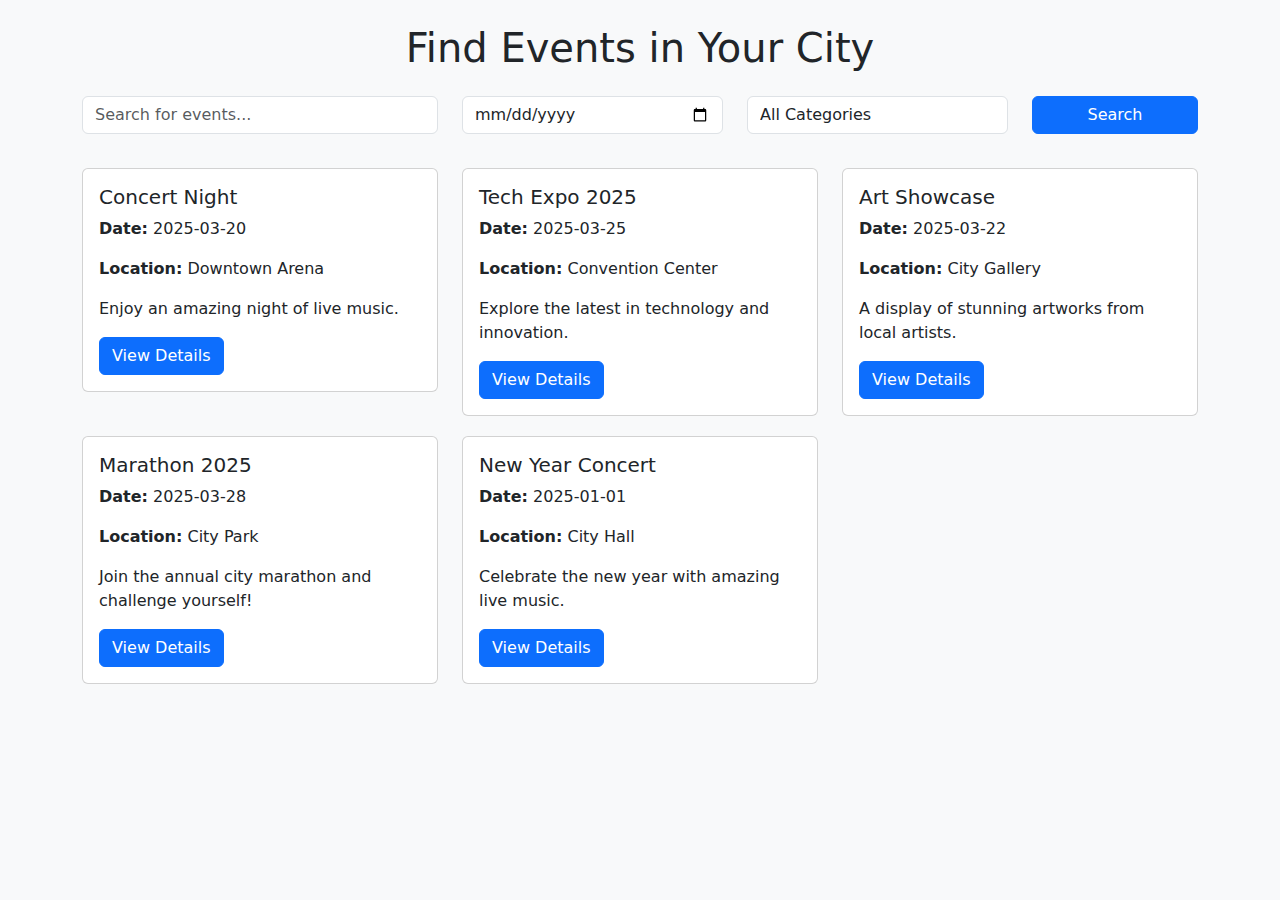
<file: index.html>
<!DOCTYPE html>
<html lang="en">
<head>
    <meta charset="UTF-8">
    <meta name="viewport" content="width=device-width, initial-scale=1.0">
    <title>Event Locator</title>
    <link href="https://cdn.jsdelivr.net/npm/bootstrap@5.3.0/dist/css/bootstrap.min.css" rel="stylesheet">
    <link rel="stylesheet" href="style.css">
</head>
<body>
    <div class="container mt-4">
        <h1 class="text-center">Find Events in Your City</h1>
        
        <div class="row mt-4">
            <div class="col-md-4">
                <input type="text" id="search" class="form-control" placeholder="Search for events...">
            </div>
            <div class="col-md-3">
                <input type="date" id="event-date" class="form-control">
            </div>
            <div class="col-md-3">
                <select id="event-category" class="form-control">
                    <option value="">All Categories</option>
                    <option value="Music">Music</option>
                    <option value="Sports">Sports</option>
                    <option value="Tech">Tech</option>
                    <option value="Arts">Arts</option>
                </select>
            </div>
            <div class="col-md-2">
                <button class="btn btn-primary w-100" onclick="searchEvents()">Search</button>
            </div>
        </div>
        
        <div class="row mt-4" id="event-list">
            <!-- Event cards will be dynamically inserted here -->
        </div>
    </div>
    
    <script src="script.js"></script>
</body>
</html>
</file>
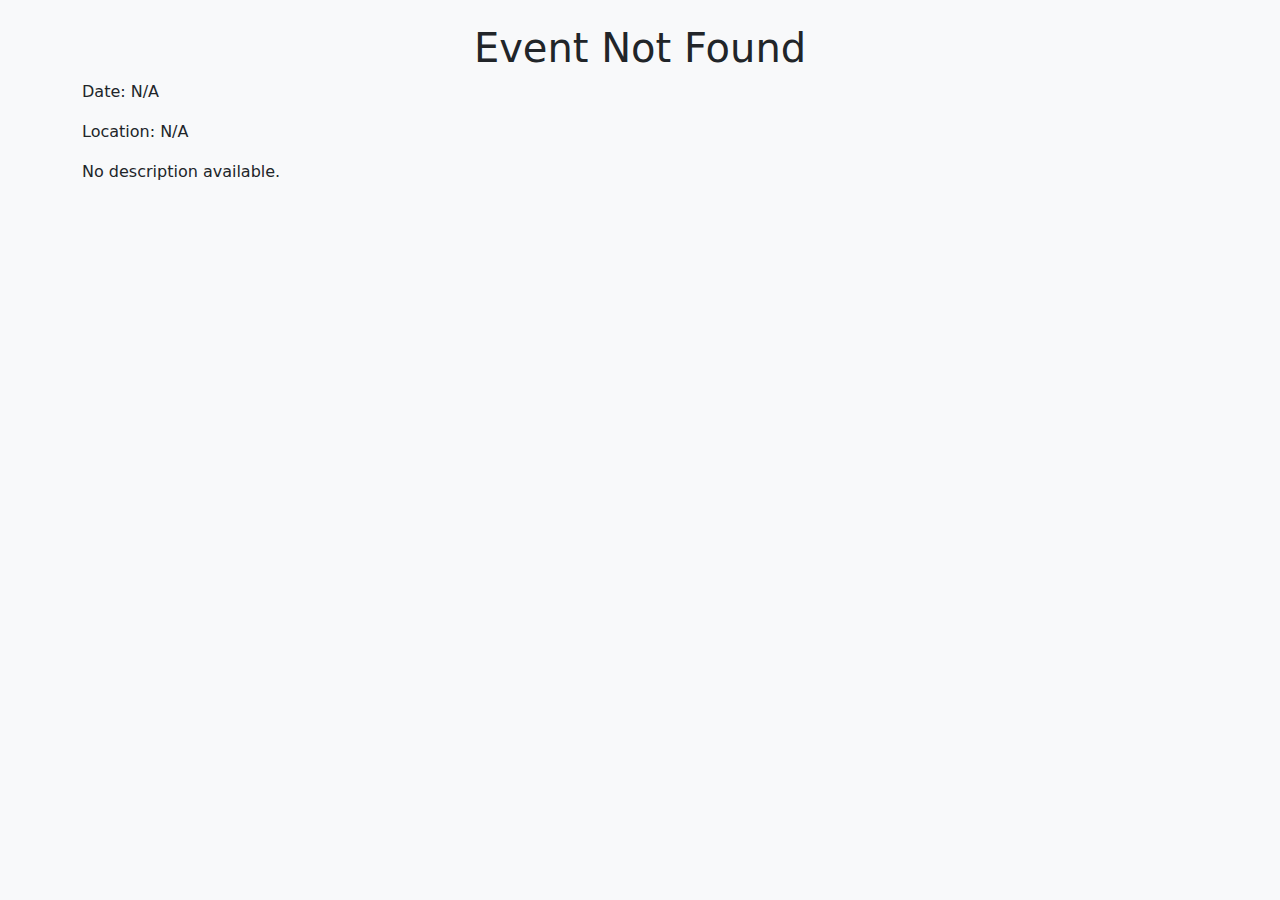
<file: event-details.html>
<!DOCTYPE html>
<html lang="en">
<head>
    <meta charset="UTF-8">
    <meta name="viewport" content="width=device-width, initial-scale=1.0">
    <title>Event Details</title>
    <link href="https://cdn.jsdelivr.net/npm/bootstrap@5.3.0/dist/css/bootstrap.min.css" rel="stylesheet">
    <link rel="stylesheet" href="style.css">
</head>
<body>
    <div class="container mt-4">
        <h1 class="text-center" id="event-name"></h1>
        <p id="event-date"></p>
        <p id="event-location"></p>
        <p id="event-description"></p>
    </div>
    <script src="script.js"></script>
</body>
</html>
</file>
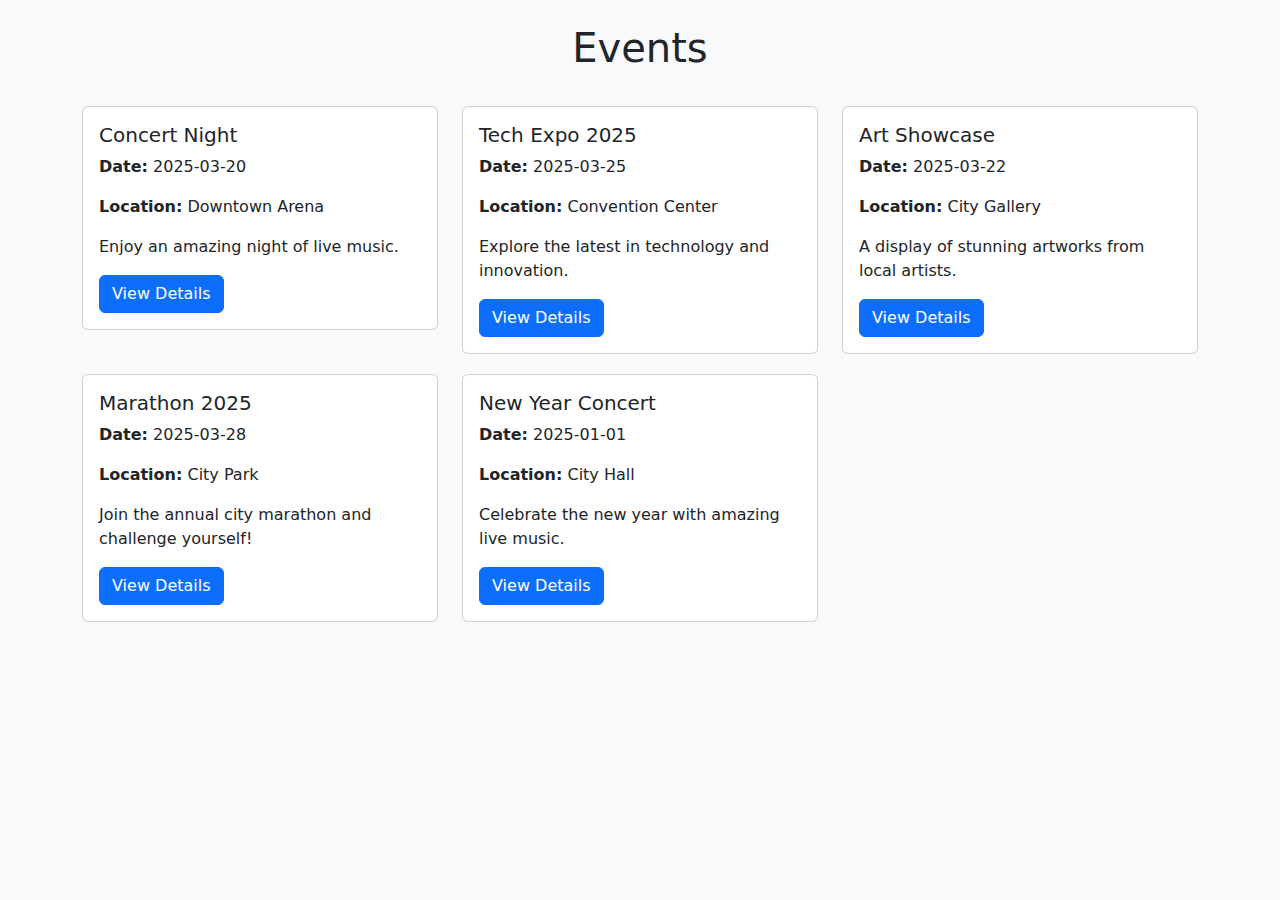
<file: events.html>
<!DOCTYPE html>
<html lang="en">
<head>
    <meta charset="UTF-8">
    <meta name="viewport" content="width=device-width, initial-scale=1.0">
    <title>Event List</title>
    <link href="https://cdn.jsdelivr.net/npm/bootstrap@5.3.0/dist/css/bootstrap.min.css" rel="stylesheet">
    <link rel="stylesheet" href="style.css">
</head>
<body>
    <div class="container mt-4">
        <h1 class="text-center">Events</h1>
        <div class="row mt-4" id="event-list">
            <!-- Event cards will be dynamically inserted here -->
        </div>
    </div>
    <script src="script.js"></script>
</body>
</html>
</file>
<file: style.css>
body {
    background-color: #f8f9fa;
}
.event-card {
    margin: 10px 0;
}
</file>
